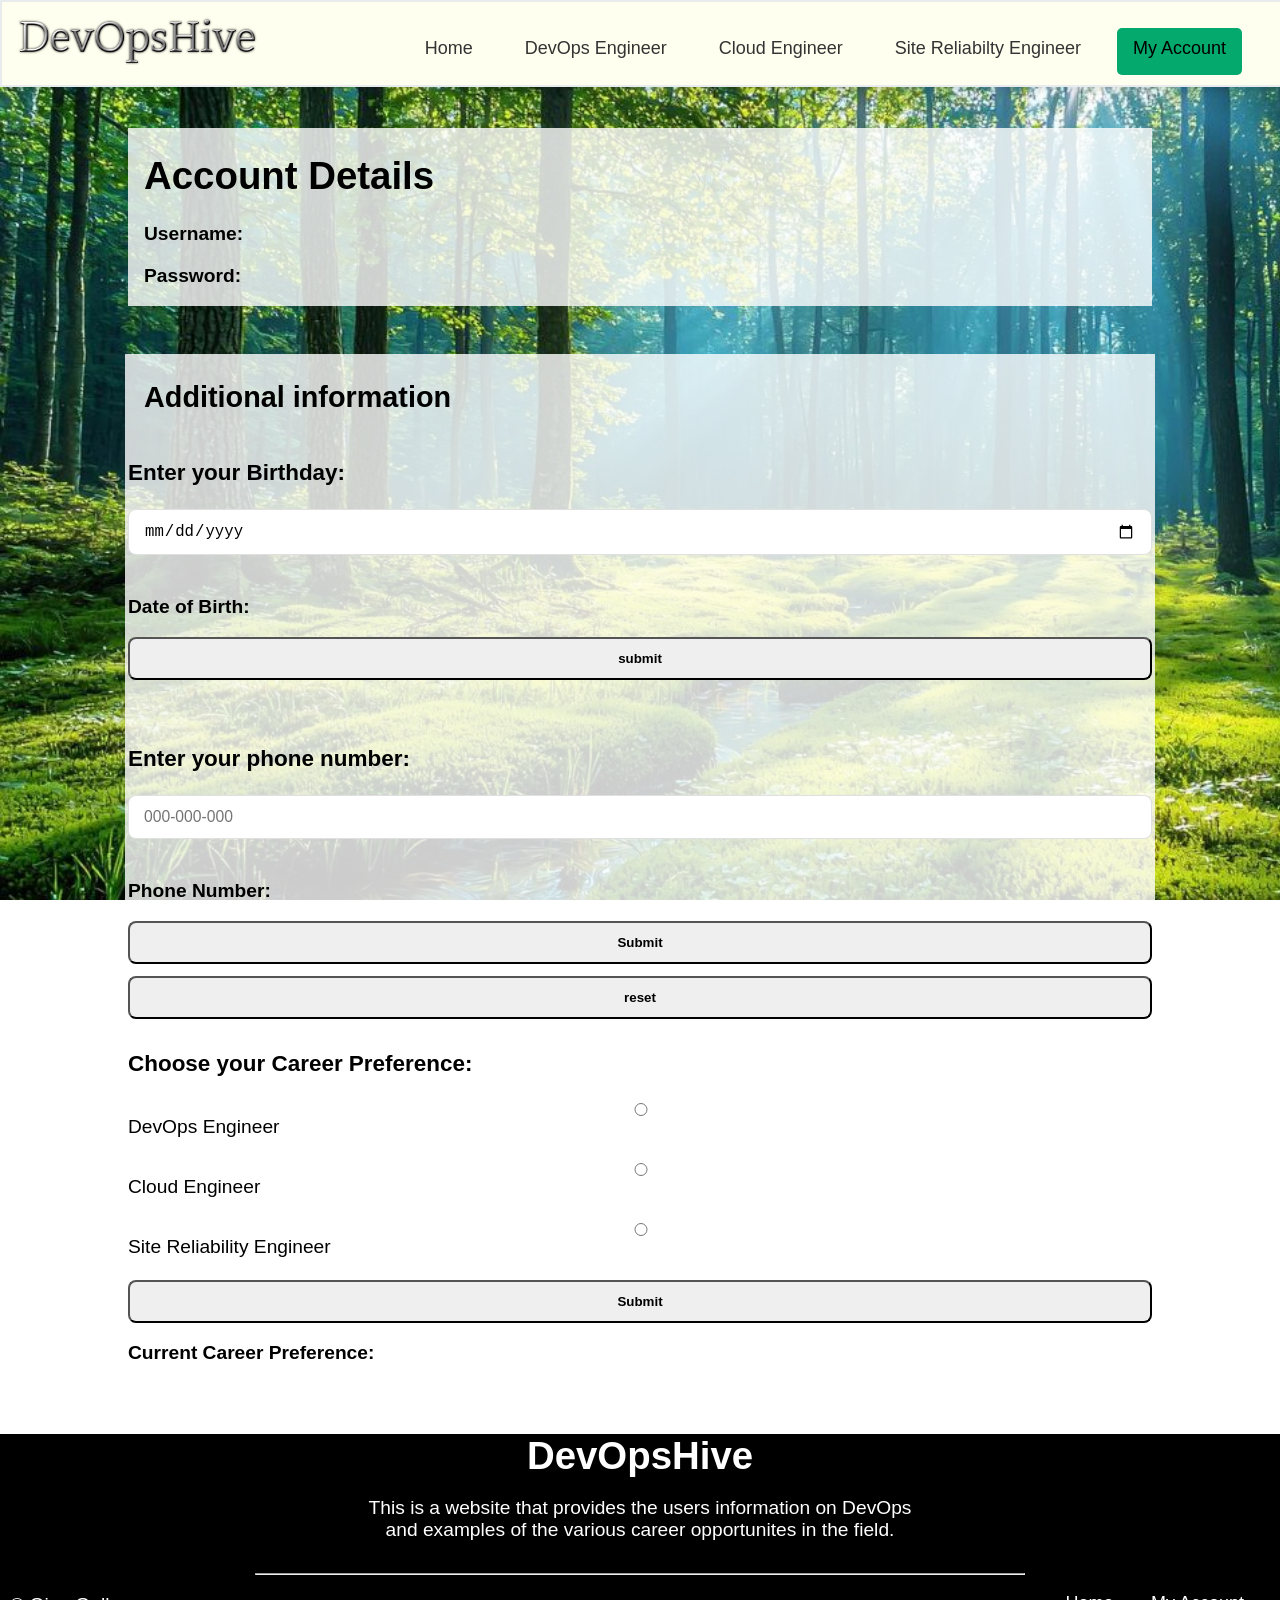
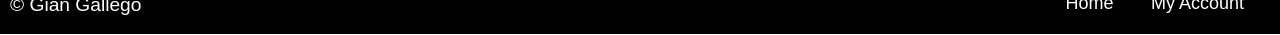
<file: account.html>
<!DOCTYPE html>
<html lang="en">
<head>
    <meta charset="UTF-8">
    <meta name="viewport" content="width=device-width, initial-scale=1.0">
    <meta name="author" content="Gian Gallego">
     <link rel="stylesheet" href="css/account.css">
     <link rel="shortcut icon" href="image/favicon.ico" type="x-icon"/>
    <title>My Account Page</title>   
</head>
<body>
    <div id="nav-bar">
        <header id="main-header">
            <img src="image/cooltext496253363751185.png" id="DevOpsHive"width="250px"/>
         </header>
        <div id="nav-buttons">
           <a href="main.html">Home</a>
            <a href="DevOps.html">DevOps Engineer</a>
            <a href="Cloud.html">Cloud Engineer</a>
            <a href="Site.html">Site Reliabilty Engineer</a>
             <a href="account.html"class="active">My Account</a>
        </div>
    </div>

<div id="big-section">
    <div id="account-section">
    <h1>Account Details</h1>
        <div id="personal">
    <p id="user"></p>
    <p id="pw"></p>
        </div>
    </div>

<section id="additional">
        <h1>Additional information</h1>
    <form>
        <h3>Enter your Birthday:</h3>
        <input type="date" id="Birthday"name="Birthday"><br>
        <p id="newborn"></p>
        <input type="submit" onclick="DOB()" value="submit"><br><br>

        <h3>Enter your phone number:</h3>
        <input type="tel" id="tele" name="telephone-number" pattern="[0-9]{3}-[0-9]{3}-[0-9]{3}" placeholder="000-000-000"><br>
        <p id="number"></p>
        <input type="submit"onclick="cool()"value="Submit"> 
        <input type="reset" id="empty"value="reset">
    
     
        <h3 id="decision">Choose your Career Preference:</h3>
        <input type="radio" id="job" name="fav_job" value="DevOps Engineer">
        <label for="html">DevOps Engineer</label><br>
        <input type="radio" id="job" name="fav_job" value="Cloud Engineer">
        <label for="css">Cloud Engineer</label><br>
        <input type="radio" id="job" name="fav_job" value="Site Reliability Engineer">
        <label for="javascript">Site Reliability Engineer</label><br>
        <input type="submit" onclick="fav()" value="Submit">
        <p id="current"></p>

        
    </form> 
</section>
</div>

<footer id="footer">
    <div id="bottom-footer">
        <h1 id="bottom-header">DevOpsHive</h1>
        <p id="bottom-line">This is a website that provides the users information on
        DevOps<br>and examples of the various career opportunites in the field.</p>
        <hr id="line">
    <div id="bottom-step">
        <p id="bottom-text">&copy; Gian Gallego</p>
        <div id="links">
        <a href="main.html">Home</a>
        <a href="account.html">My Account</a>
        </div>
        </div>
    </div>
  </footer>

  <script src="java/java1.js"></script>
</body>
</html>
</file>
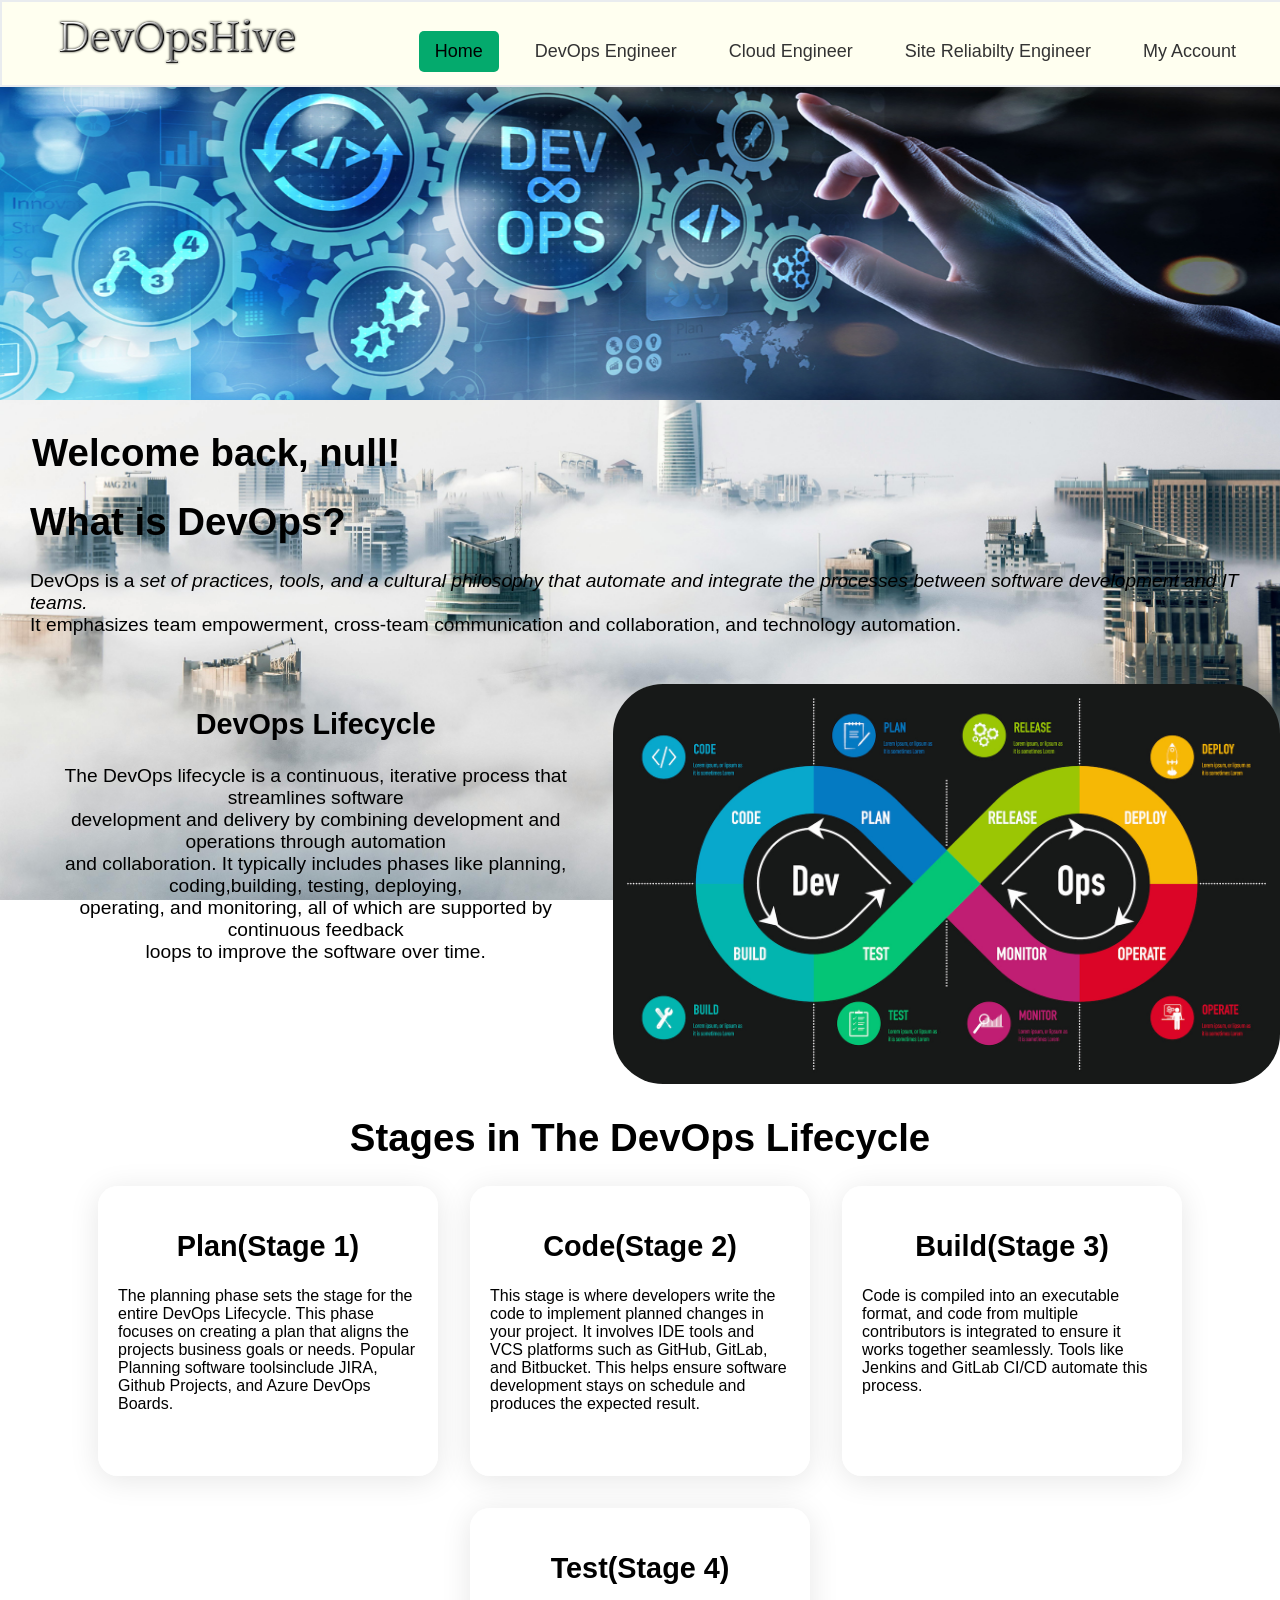
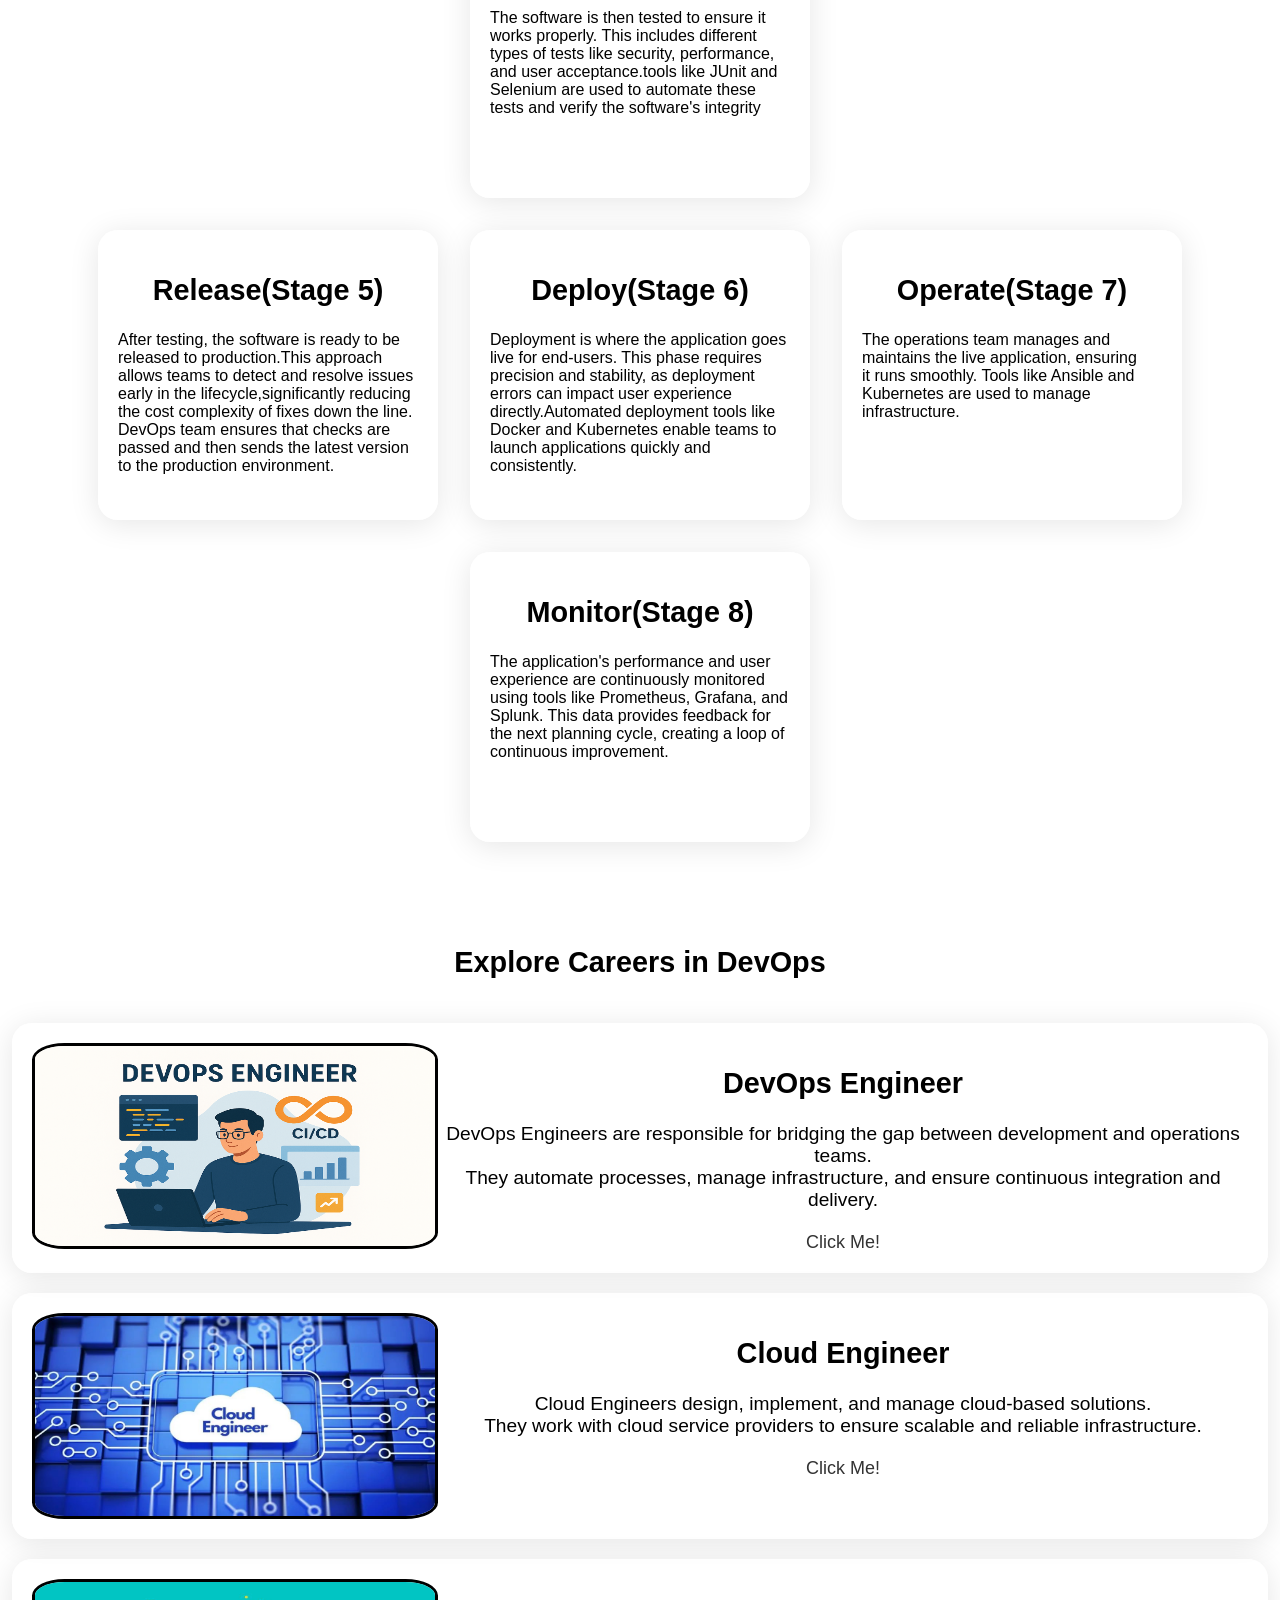
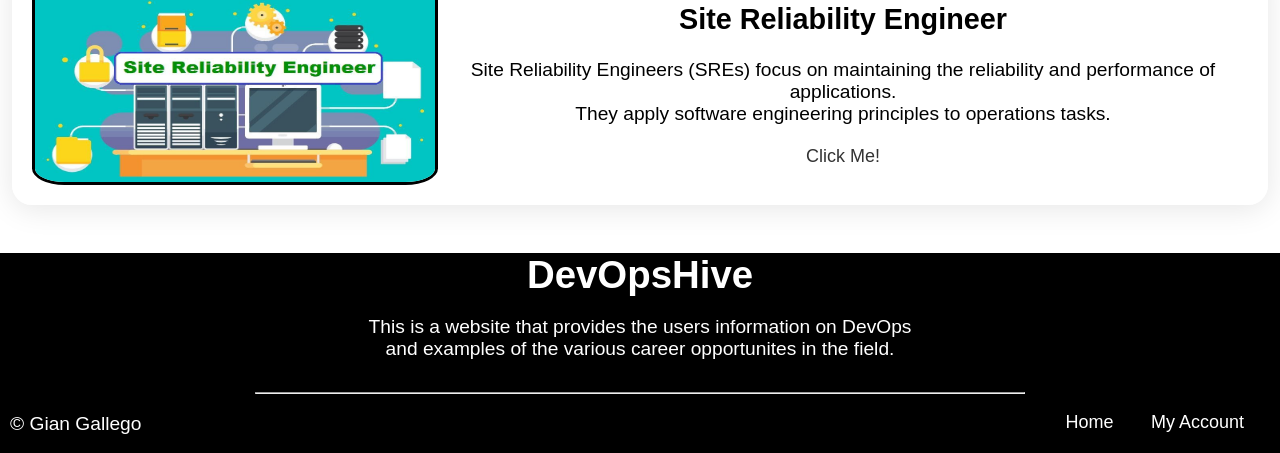
<file: main.html>
<!DOCTYPE html>
<html lang="en">
<head>
    <meta charset="UTF-8">
    <meta name="description" content="Homepage on DevOps">
    <meta name="viewport" content="width=device-width, initial-scale=1.0">
    <meta name="author" content="Gian Gallego">
    <link rel="stylesheet" href="css/main.css">
    <link rel="shortcut icon" href="image/favicon.ico" type="x-icon"/>
    <title>Main Page</title>
</head>
<body>
    <div id="nav-bar">
        <header id="main-header">
            <img src="image/cooltext496253363751185.png" id="DevOpsHive"width="250px"/>
         </header>
        <div id="nav-buttons">
            <a href="main.html"class="active">Home</a>
            <a href="DevOps.html">DevOps Engineer</a>
            <a href="Cloud.html">Cloud Engineer</a>
            <a href="Site.html">Site Reliabilty Engineer</a>
            <a href="account.html">My Account</a>
        </div>
    </div>
    <div class="headimg">
        <img src="image/NewDevImg.jpg" id="head-img"width="100%"
         height="400px"/>
    </div>
<main>
    <h1 id="demo"></h1>
    <div id="main-header">
    <h1 >
    What is DevOps?
    </h1>
    <p>DevOps is a <em>set of practices, tools, 
    and a cultural philosophy that automate 
    and integrate the processes between software development and IT teams.</em><br>
     It emphasizes team empowerment, 
    cross-team communication and collaboration, and technology automation.</p>
    </div>
</main>

    <section id="middlesection">

        <div id="middle-text">
        <h1>DevOps Lifecycle</h1>
        <p>The DevOps lifecycle is a continuous, iterative process that streamlines software<br>
            development and delivery by combining development and operations through automation<br> and collaboration. 
            It typically includes phases like planning, coding,building, testing, deploying,<br>operating, and monitoring,
            all of which are supported by continuous feedback<br>loops to improve the software over time. </p>
            </div>
        <img src="image/DevOps Life Cycle Image.jpeg" id="lifecycle"width="700px" height="400px"/>
    </section>
    <div id="lifecycle-steps">
        <h1 id="Steps">Stages in The DevOps Lifecycle</h1>  

        <div id="section1">
            <div id="Planning">
       <h2>Plan(Stage 1)</h2>
    <p>The planning phase sets the stage for the entire DevOps Lifecycle.
        This phase focuses on creating a plan that aligns the projects business goals or needs. Popular Planning software 
   toolsinclude JIRA, Github Projects, and Azure DevOps Boards. </p>
   </div>
        <div id="Code">
          <h2>Code(Stage 2)</h2>
    <p>This stage is where developers write the code to implement
        planned changes in your project.
        It involves IDE tools and VCS platforms such as GitHub, GitLab, and Bitbucket.
    This helps ensure software development stays on schedule and produces the expected result.</p>
    </div>

        <div id="Build">
        <h2>Build(Stage 3)</h2>
          <p>Code is compiled into an executable format, and code from multiple contributors is 
            integrated to ensure it works together seamlessly. Tools like Jenkins and GitLab CI/CD automate this process. </p>
        </div>
        <div id="Test">
                <h2>Test(Stage 4)</h2>
    <p>The software is then tested to ensure it works properly.
         This includes different types of tests like security, performance,
  and user acceptance.tools like JUnit and Selenium are used to
   automate these tests and verify the software's integrity</p>
        </div>
    </div>

        <div id="section2">
            <div id="Release">
             <h2>Release(Stage 5)</h2>
                <p>After testing, the software is ready to be released to production.This approach allows teams to detect and
         resolve issues early in the lifecycle,significantly reducing the cost
   complexity of fixes down the line. DevOps team ensures that
    checks are passed and then sends the latest version to the production environment.</p>
</div>
           <div id="Deploy">
             <h2>Deploy(Stage 6)</h2>
    <p>Deployment is where the application goes live for end-users.
        This phase requires precision and stability,
         as deployment errors can impact user experience directly.Automated deployment tools like 
         Docker and Kubernetes
     enable teams to launch applications quickly and consistently.</p>
              </div>

            <div id="Operate">
        <h2>Operate(Stage 7)</h2>
    <p>The operations team manages and maintains 
        the live application, ensuring<br> it runs smoothly. 
        Tools like Ansible and Kubernetes are used to manage infrastructure. </p>
</div>
        <div id="Monitor">
    <h2>Monitor(Stage 8)</h2> 
    <p>The application's performance and user experience are continuously monitored using tools like Prometheus, Grafana,
         and Splunk. This data provides feedback for the next planning cycle, creating a loop of continuous improvement. </p>
        </div>
    </div>

    <section id="careers">
        <h1>Explore Careers in DevOps</h1>
        <div id="career-card1">
            <img src="image/DevOps Engineer at Work.png" id="img1" alt="DevOps Engineer"width="300px" height="200px"/>
            <h2>DevOps Engineer</h2>
            <p>DevOps Engineers are responsible for bridging the gap between development and operations teams.<br>
                 They automate processes, manage infrastructure, and ensure continuous integration and delivery.</p>
            <a href="DevOps.html" id="button1" class="learn-more">Click Me!</a>
        </div>
        <div id="career-card2">
            <img src="image/cloud-engineer.jpg" id="img2"alt="Cloud Engineer"width="300px" height="200px"/>
            <h2>Cloud Engineer</h2>
            <p>Cloud Engineers design, implement, and manage cloud-based solutions.<br>
                 They work with cloud service providers to ensure scalable and reliable infrastructure.</p>
            <a href="Cloud.html" id="button2" class="learn-more">Click Me!</a>
        </div>
        <div id="career-card3">
            <img src="image/sre-engineer.jpg" id="img3"alt="Site Reliability Engineer"width="300px" height="200px"/>
            <h2>Site Reliability Engineer</h2>
            <p>Site Reliability Engineers (SREs) focus on maintaining the reliability and performance of applications.<br>
                 They apply software engineering principles to operations tasks.</p>
            <a href="Site.html" id="button3" class="learn-more">Click Me!</a>
        </div>
    </section>
    <footer id="footer">
    <div id="bottom-footer">
        <h1 id="bottom-header">DevOpsHive</h1>
        <p id="bottom-line">This is a website that provides the users information on
        DevOps<br>and examples of the various career opportunites in the field.</p>
        <hr id="line">
    <div id="bottom-step">
        <p id="bottom-text">&copy; Gian Gallego</p>
        <div id="links">
        <a href="main.html">Home</a>
        <a href="account.html">My Account</a>
        </div>
        </div>
    </div>
</footer>

    <script src="java/java.js"></script>
</body>
</html>
</file>
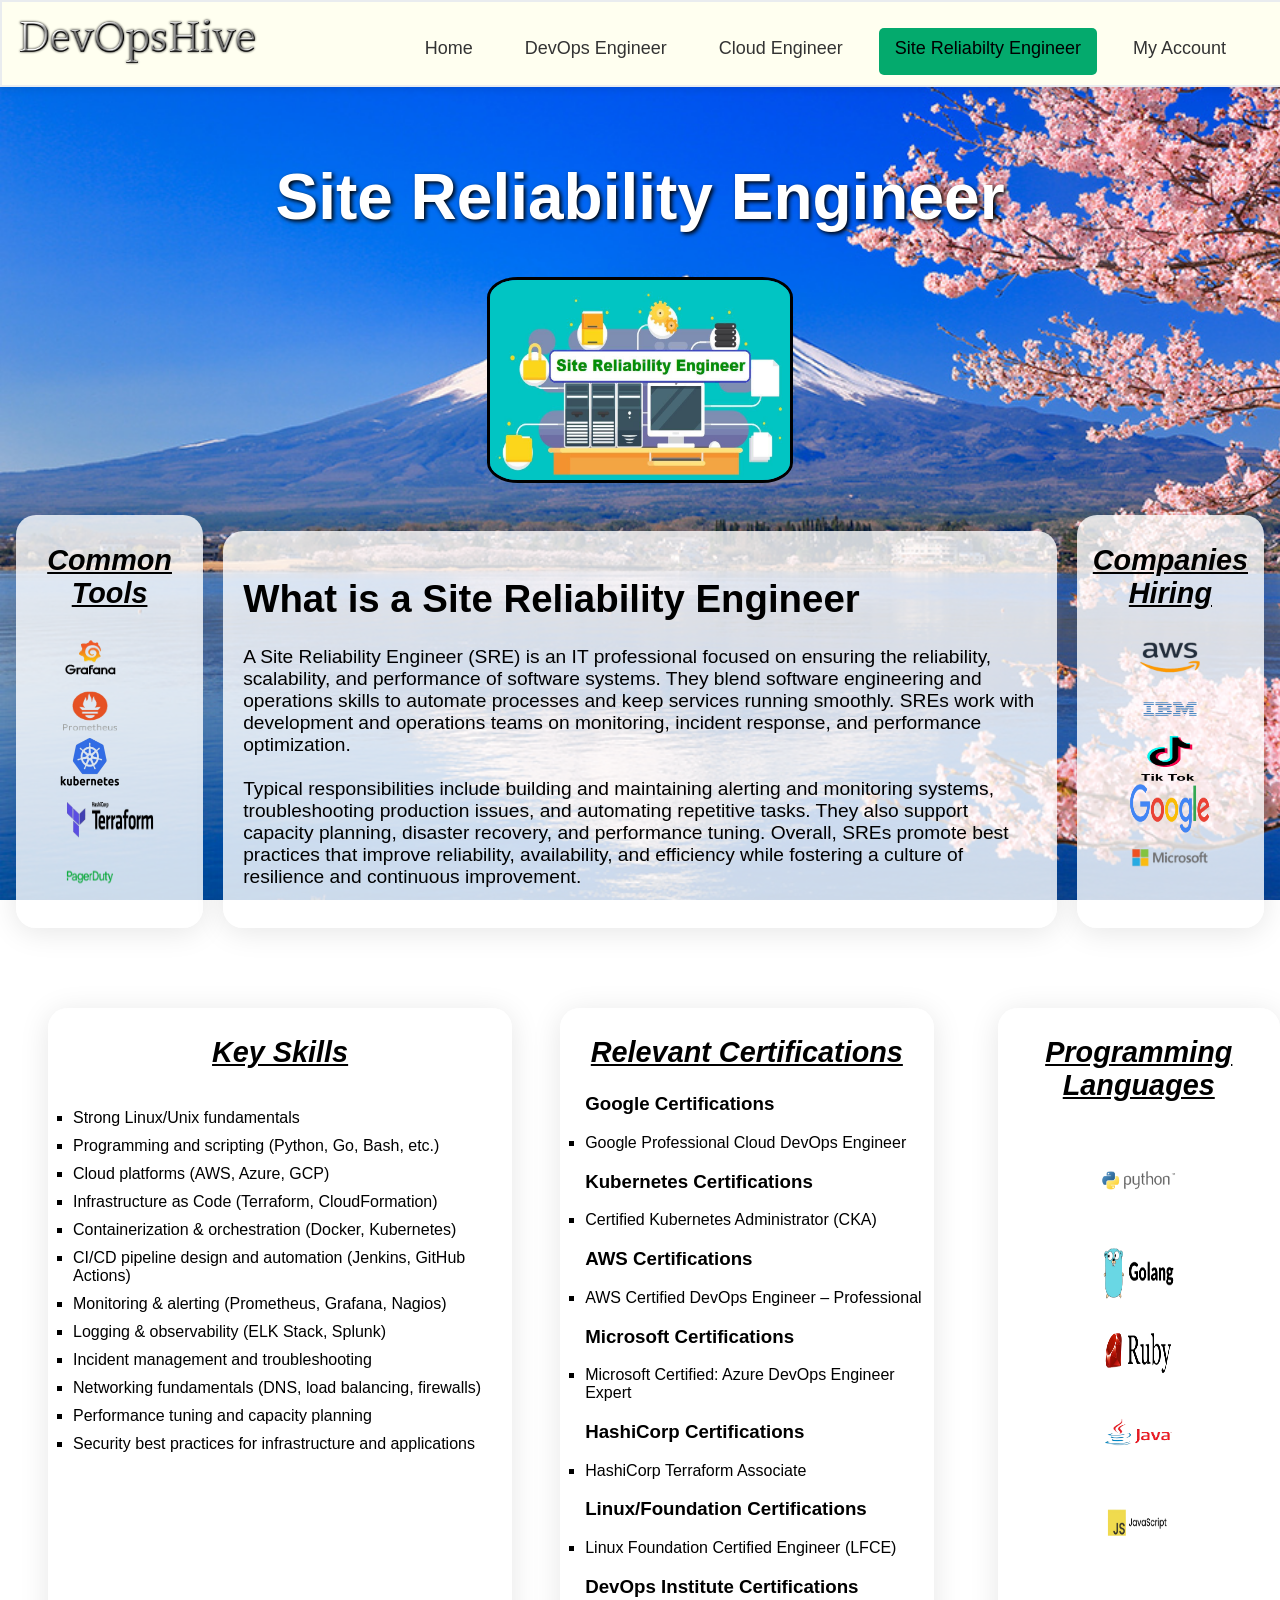
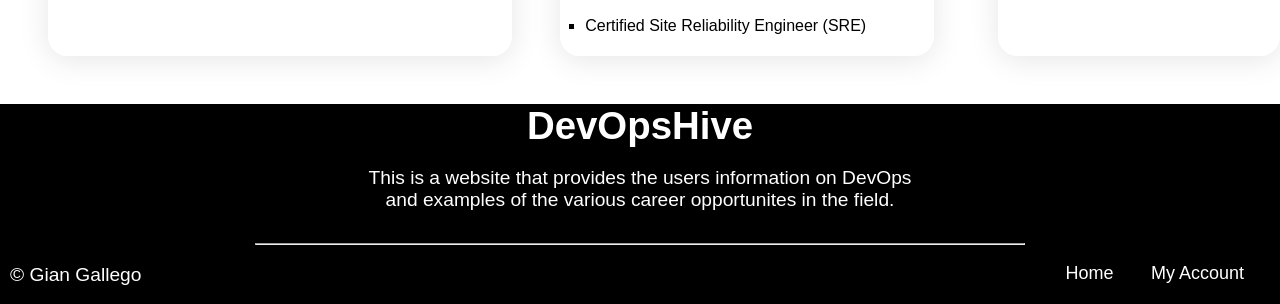
<file: Site.html>
<!DOCTYPE html>
<html lang="en">
<head>
    <meta charset="UTF-8">
    <meta name="author" content="Gian Gallego">
    <meta name="viewport" content="width=device-width, initial-scale=1.0">
    <link rel="shortcut icon" href="image/favicon.ico" type="x-icon"/>
    <title>Site Reliablity Engineer Page</title>
    <link rel="stylesheet" href="css/Site.css">
</head>
<body>
      <div id="nav-bar">
        <header id="main-header">
            <img src="image/cooltext496253363751185.png" id="DevOpsHive"width="250px"/>
         </header>
        <div id="nav-buttons">
            <a href="main.html">Home</a>
            <a href="DevOps.html">DevOps Engineer</a>
            <a href="Cloud.html">Cloud Engineer</a>
            <a href="Site.html"class="active">Site Reliabilty Engineer</a>
            <a href="account.html">My Account</a>
        </div>
    </div>
    <h1 id="top-header">Site Reliability Engineer</h1>
               <img id="main-image" src="image/sre-engineer.jpg"width="300px" height="200px"/>
    
<div id="whole-section">
        <div id="tools-section">
        <h2><em>Common Tools</em></h2>
        <div id="tool-img">
            <img src="image/Grafana_img-removebg-preview.png" width="60px" height="50px">
            <img src="image/Promotheus-removebg-preview.png" width="60px" height="50px">
            <img src="image/Kuburnetes-removebg-preview.png" width="60px" height="50px">
            <img src="image/Terraform-removebg-preview.png" width="100px" height="60px">
            <img src="image/PagerDuty-removebg-preview.png" width="60px" height="50px">
     </div>
 </div>
    <div id="main-section">
        <h1>What is a Site Reliability Engineer</h1>
        <p>A Site Reliability Engineer (SRE) is an IT professional focused on ensuring the reliability,
             scalability, and performance of software systems. They blend software engineering and operations skills to 
             automate processes and keep services running smoothly.
             SREs work with development and operations teams on monitoring, incident response, and performance optimization.<br><br>

Typical responsibilities include building and maintaining alerting and monitoring systems, troubleshooting production 
issues, and automating repetitive tasks. They also support capacity planning, disaster recovery, and performance tuning. 
Overall, SREs promote best practices that improve reliability, availability, and efficiency while fostering a culture of 
resilience and continuous improvement.
    </p>  
        
    </div>

    <div id="companies-section">
        <h2><em>Companies Hiring </em></h2>
            <div id="company-img">
            <img src="image/aws_image-removebg-preview.png" width="80px" height="50px">
            <img src="image/IBM-removebg-preview.png" width="80px" height="50px">
            <img src="image/Tiktok_img-removebg-preview.png" width="80px" height="50px">
            <img src="image/google-removebg-preview.png" width="80px" height="50px">
            <img src="image/Microsoft_image-removebg-preview.png" width="80px" height="50px">
        </div>
    </div>
</div>

<div id="lower-section">
    <div id="skills-section">
        <h2><em>Key Skills</em></h2>    
        <ul>
            <li>Strong Linux/Unix fundamentals
            <li>Programming and scripting (Python, Go, Bash, etc.)</li>
            <li>Cloud platforms (AWS, Azure, GCP)</li>
            <li>Infrastructure as Code (Terraform, CloudFormation)</li>
            <li>Containerization & orchestration (Docker, Kubernetes)</li>
            <li>CI/CD pipeline design and automation (Jenkins, GitHub Actions)</li>
            <li>Monitoring & alerting (Prometheus, Grafana, Nagios)</li>
            <li>Logging & observability (ELK Stack, Splunk)</li>
            <li>Incident management and troubleshooting</li>
            <li>Networking fundamentals (DNS, load balancing, firewalls)</li>
            <li>Performance tuning and capacity planning</li>
            <li>Security best practices for infrastructure and applications</li>
        </ul>
    </div>
    <div id="certifications-section">
        <h2><em>Relevant Certifications</em></h2>
            <ul>
                <h3>Google Certifications</h3>
                <li>Google Professional Cloud DevOps Engineer</li>
                <h3>Kubernetes Certifications</h3>
                <li>Certified Kubernetes Administrator (CKA)</li>
                <h3>AWS Certifications</h3>
                <li>AWS Certified DevOps Engineer – Professional</li>
                <h3>Microsoft Certifications</h3>
                <li>Microsoft Certified: Azure DevOps Engineer Expert</li>
                <h3>HashiCorp Certifications</h3>
                <li>HashiCorp Terraform Associate</li>
                <h3>Linux/Foundation Certifications</h3>
                <li>Linux Foundation Certified Engineer (LFCE)</li>
                <h3>DevOps Institute Certifications</h3>
                <li>Certified Site Reliability Engineer (SRE)</li>
            </ul>            
</div>
<div id="programming-section">
    <h2><em>Programming Languages</em></h2>
    <div id="programme-img">
    <img src="image/Python_img-removebg-preview.png"width="75px" height="80px">
    <img src="image/Golang_logo-removebg-preview.png"width="75px" height="60px">
    <img src="image/Ruby_img-removebg-preview.png"width="75px" height="60px">
    <img src="image/Java_img-removebg-preview.png" width="75px" height="60px">
    <img src="image/Javascript_img-removebg-preview.png"width="75px" height="80px">
</div>
</div>
</div>

    <footer id="footer">
    <div id="bottom-footer">
        <h1 id="bottom-header">DevOpsHive</h1>
        <p id="bottom-line">This is a website that provides the users information on
        DevOps<br>and examples of the various career opportunites in the field.</p>
        <hr id="line">
    <div id="bottom-step">
        <p id="bottom-text">&copy; Gian Gallego</p>
        <div id="links">
        <a href="main.html">Home</a>
        <a href="account.html">My Account</a>
        </div>
        </div>
    </div>
    </footer>

    <script src="java/java3.js"></script>
</body>
</html>
</body>
</html>
</file>
<file: css/account.css>
html, body {
    max-width: 100%;
    box-sizing: border-box;
}



body  {
    font-family: 'Gill Sans', 'Gill Sans MT', "Calibri", 'Trebuchet MS'," sans-serif";
    background-image:url("../image/myaccimg.jpg");
   background-size:cover;
   background-repeat: no-repeat;
   background-attachment:fixed;
   margin:0;
   font-family:'Gill Sans', 'Gill Sans MT', Calibri, 'Trebuchet MS', sans-serif;
   width: 100%;
   overflow-x: hidden;
   font-size: larger;

 
}
#nav-bar{
    width: 100%;
    background-color: ivory;
    padding:10px;
    display:flex;
    justify-content: space-between;
    overflow:hidden;
    text-align: center;
    box-shadow: 0 2px 8px rgba(0, 0, 0, 0.1);
    border: 2px solid #e9ecef;
    position:fixed;
    top:0;
    height: var(--nav-height);
    left:0;
    right:0;
    z-index: 1000;
}
#nav-buttons {
    display:flex;
    gap:20px;
    margin-right: 50px;
    text-decoration:solid;
    margin-top:1rem;
    overflow: hidden;
    cursor:pointer;



}
#nav-buttons a {
    padding: 10px 16px;
    text-decoration: none;
    text-decoration-color: 5px solid black;
    color: #333;
    border-radius: 5px;
    transition: 0.3s ease;
    font-weight: 500;
    font-size: large;
}


#nav-buttons a:hover {
    text-decoration:underline;
    background-color: #e9ecef;
}

#nav-buttons a.active {
    background-color: #04AA6D;
    color: black;
}
#footer {
    margin-top:3rem;
    width: 100%;
    height: 200px;
    background-color: #000000;
    color: white;
    position:relative;
    bottom:0;
}
#bottom-text {
    margin-left:10px;
    color: white;

}
#bottom-header {
    margin-top: 1rem;
    margin:auto;
    text-align:center;
    
}
#line {
    margin-top:2rem;
    width:60%;
}
#bottom-line {
    text-align: center;
}

#links {
    position: absolute;
    right:20px;
    bottom:20px;
    gap:20px;
    text-decoration:solid;
    cursor:pointer;



}
#links a {
    padding: 10px 16px;
    text-decoration: none;
    text-decoration-color: 5px solid black;
    color: #333;
    border-radius: 5px;
    transition: 0.3s ease;
    font-weight: 500;
    font-size: large;
    color:white;
}


#links a:hover {
    text-decoration:underline;
    background-color: #e9ecef;
}
#footer {
    margin-top:3rem;
    width: 100%;
    height: 200px;
    background-color: #000000;
    color: white;
    position:relative;
    bottom:0;
}
#bottom-text {
    margin-left:10px;
    color: white;

}
#bottom-header {
    margin-top: 1rem;
    margin:auto;
    text-align:center;
    
}
#line {
    margin-top:2rem;
    width:60%;
}
#bottom-line {
    text-align: center;
}

#links {
    position: absolute;
    right:20px;
    bottom:20px;
    gap:20px;
    text-decoration:solid;
    cursor:pointer;



}
#links a {
    padding: 10px 16px;
    text-decoration: none;
    text-decoration-color: 5px solid black;
    color: #333;
    border-radius: 5px;
    transition: 0.3s ease;
    font-weight: 500;
    font-size: large;
    color:white;
}


#links a:hover {
    text-decoration:underline;
    background-color: gray;
}
#big-section {
    display:flex;
    flex-direction: column;
    align-items: center;
}
#account-section {
    margin-top:8rem;
    background-color:  rgba(255, 255, 255, 0.8);
    width:80%;
}
#personal {
    margin-left:1rem;
}
#additional {
    background-color:  rgba(255, 255, 255, 0.8);
    width:80%;
    margin-top:3rem;
    padding: 3px;

}
h1 {
    margin-left:1rem;
}
#decision {
    margin-top:2rem;
}

#additional form {
    display:flex;
    flex-direction: column;
}
#addional label {
    font-weight:700;
}

#additional input[type="tel"],
#additional input[type="date"],
#additional select,
#additional textarea {
    padding: 12px 15px;
    border-radius: 8px;
    border: 1px solid rgba(0,0,0,0.12);
    background: #fff;
    transition: border-color 0.15s ease, box-shadow 0.15s ease;
    font-size: 0.98rem;
}

#additional input[type="submit"],
#additional input[type="reset"] {
    display:flex ;
    flex-direction: row;
    border-radius: 8px;
    cursor:pointer;
    font-weight:700;
    padding: 12px 15px;

}
#additional input[type="reset"] {
    margin-top:0.75rem;
}

#additional input[type="submit"]:hover,
#additional input[type="reset"]:hover {
    background-color:lightgrey;
}

@media (max-width: 900px) {
    :root { --nav-height: 72px; }
     #nav-buttons { gap: 10px; margin-right: 16px; }
    #nav-buttons a { padding: 7px 10px; font-size: 0.95rem; }
    #account-section {width:75%}
    #additional {
        width:75%;

    }
}

@media (max-width:600px) {
    :root { --nav-height: 100px; }
    #nav-bar {padding: 10px 12px, }
    #DevOpsHive {width:100px;margin-top:2rem;}
    #nav-buttons {display:flex;flex-direction:row;margin-right:3rem; }
    #nav-buttons a { display:flex; flex-direction:row;padding:5px,10px;width:40px;font-size:12px;height:50px; }
}

@media (min-width: 1400px) {
    :root { --container-max: 1400px; }
     #account-section {width:85%}
    #additional {
        width:85%;

}
}



i {
    right:15px;
    position:absolute;
</file>
<file: css/main.css>
html, body {
    max-width: 100%;
    box-sizing: border-box;
}



body  {
    font-family: 'Gill Sans', 'Gill Sans MT', "Calibri", 'Trebuchet MS'," sans-serif";
    background-image:url("../image/pexels-apasaric-325185.jpg");
   background-size:cover;
   background-repeat: no-repeat;
   background-attachment:fixed;
   margin:0;
   font-family: 'Gill Sans', 'Gill Sans MT', Calibri, 'Trebuchet MS', sans-serif;
   width: 100%;
   overflow-x: hidden;
   font-size:larger;

 
}
#nav-bar{
    width: 100%;
    height: var(--nav-height);
    background-color: ivory;
    padding:10px 20px;
    display:flex;
    justify-content: space-between;
    overflow:hidden;
    text-align: center;
    align-items: center;
    box-shadow: 0 2px 8px rgba(0, 0, 0, 0.1);
    border: 2px solid #e9ecef;
    position:fixed;
    top:0;
    left:0;
    right:0;
    z-index: 1000;
    
}
#nav-buttons {
    display:flex;
    gap:20px;
    margin-right: 50px;
    text-decoration:solid;
    margin-top:1rem;
    overflow: hidden;
    cursor:pointer;



}
#nav-buttons a {
    padding: 10px 16px;
    text-decoration: none;
    text-decoration-color: 5px solid black;
    color: #333;
    border-radius: 5px;
    transition: 0.3s ease;
    font-weight: 500;
    font-size: large;
}


#nav-buttons a:hover {
    text-decoration:underline;
    background-color: #e9ecef;
}

#nav-buttons a.active {
    background-color: #04AA6D;
    color: black;
}


#main-header {
    margin-left: 30px;
}
#h1 {
    justify-content: center;
}

#middlesection {
    margin-top:3rem ;
    display: flex;
    gap: 30px;
    text-align: center;
    justify-content: center;
}
#lifecycle {
    border-radius: 50px;
}
#lifecycle-steps {
    align-items: center;
}
#middle-text {
    flex-direction: column;
    margin-left: 3rem;
}
#section1, #section2 {
    display:flex;
    align-items: flex-start;
    flex-wrap:wrap;
    justify-content: center;
    gap: 2rem;
}
#Planning,#Code, #Build, #Test, #Deploy, #Operate, #Monitor, #Release {
    width: 300px;
    min-height:250px;
    background-color: rgba(255, 255, 255, 0.8);
    padding: 20px;
    border-radius: 20px;
    box-shadow: 0 4px 30px rgba(0, 0, 0, 0.1);
}


#Planning h2, #Code h2, #Build h2, #Test h2, #Deploy h2, #Operate h2, #Monitor h2, #Release h2 {
    text-align: center;
}
#Planning p, #Code p, #Build p, #Test p, #Deploy p, #Operate p, #Monitor p, #Release p {
    font-size: 16px;
}

#section2 {
    margin-top: 2rem;
}

#Steps {
    text-align: center;
    margin-top: 2rem;
}
#careers {
    margin-top: 5rem;
    text-align: center;
}
.learn-more {
    text-decoration:none;
  
}

#careers {
    margin-top: 5rem;
    display:flex;
    flex-direction:column;
    gap:20px;

}
#career-card1, #career-card2, #career-card3 {
    width: 800px;
    height: auto;
    background-color: rgba(255, 255, 255, 0.8);
    padding: 20px;
    border-radius: 20px;
    box-shadow: 0 4px 30px rgba(0, 0, 0, 0.1);
    width:95%;
    margin:auto;
    
}
#img1, #img2, #img3 {
    float:left;
    width:400px;
}

#button1, #button2, #button3 {
    padding: 10px 16px;
    text-decoration: none;
    text-decoration-color: 5px solid black;
    color: #333;
    border-radius: 5px;
    transition: 0.3s ease;
    font-weight: 500;
    font-size: large;

}
#button1:hover, #button2:hover, #button3:hover {
    text-decoration:underline;
    background-color:#e9ecef;

}
#footer {
    margin-top:3rem;
    width: 100%;
    height: 200px;
    background-color: #000000;
    color: white;
    position:relative;
}
#bottom-text {
    margin-left:10px;
    color: white;

}
#bottom-header {
    margin-top: 1rem;
    margin:auto;
    text-align:center;
    
}
#line {
    margin-top:2rem;
    width:60%;
}
#bottom-line {
    text-align: center;
}

#links {
    position: absolute;
    right:20px;
    bottom:20px;
    gap:20px;
    text-decoration:solid;
    cursor:pointer;



}
#links a {
    padding: 10px 16px;
    text-decoration: none;
    text-decoration-color: 5px solid black;
    color: #333;
    border-radius: 5px;
    transition: 0.3s ease;
    font-weight: 500;
    font-size: large;
    color:white;
}


#links a:hover {
    text-decoration:underline;
    background-color:grey;
}
#demo {
    margin-left:2rem;
}

#section h1 {

}
/* Tablet / small desktop */
@media (max-width: 900px) {
    :root { --nav-height: 72px; }

    #nav-buttons { gap: 10px; margin-right: 16px; }
    #nav-buttons a { padding: 7px 10px; font-size: 0.95rem; }
    #middlesection {flex-direction:column;gap: 18px; margin-top: calc(var(--nav-height) + 1rem); }
    #section1, #section2 {display:flex;justify-content:center;:center;}
    #lifecycle-steps {align-items:center;text-align: center;}
    #career-card1, #career-card2, #career-card3 { width: 100%; padding: 16px; margin: 0 auto; }
}

/* Mobile */
@media (max-width: 600px) {
    :root { --nav-height: 100px; }

    #nav-bar {padding: 10px 12px, }
    #DevOpsHive {width:100px;}
    #nav-buttons {display:flex;flex-direction:row;margin-right:3rem; }
    #nav-buttons a { display:flex; flex-direction:row;padding:5px,10px;width:40px;font-size:12px;height:50px; }
    #lifecycle {width:500px;}
    #main-header { margin-left: 8px; }
    #middlesection { margin-top: 0.5rem; padding: 0 8px; }
    #Planning, #Code, #Build, #Test, #Deploy, #Operate, #Monitor, #Release { width: 80%; align-items:center;margin:auto;}
     #career-card1, #career-card2, #career-card3 { display:flex;flex-direction:column;align-items:center;width:80%; }
    #footer {padding: 24px 12px; }
    #bottom-text {bottom:0;float: inline-start;}
    #links {margin-top: 5px; right:0;margin-right:3rem; }
    
}

/* Large desktops */
@media (min-width: 1400px) {
    :root { --container-max: 1400px; }
    #career-card1, #career-card2, #career-card3 { width: 85%; }
    #header-img {width:100%;}
}
</file>
<file: css/Site.css>
html, body {
    max-width: 100%;
    box-sizing: border-box;
}

body  {
    font-family: 'Gill Sans', 'Gill Sans MT', "Calibri", 'Trebuchet MS'," sans-serif";
    background-image:url("../image/SiteRelbackImg.jpg");
   background-size:cover;
   background-repeat: no-repeat;
   background-attachment:fixed;
   margin:0;
   font-family: 'Gill Sans', 'Gill Sans MT', Calibri, 'Trebuchet MS', sans-serif;
   width: 100%;
   overflow-x: hidden;
   min-height: 100vh;
   font-size: larger;

 
}
#nav-bar{
    width: 100%;
    background-color: ivory;
    padding:10px;
    display:flex;
    justify-content: space-between;
    overflow:hidden;
    text-align: center;
    box-shadow: 0 2px 8px rgba(0, 0, 0, 0.1);
    border: 2px solid #e9ecef;
    position:fixed;
    top:0;
    
}
#nav-buttons {
    display:flex;
    gap:20px;
    margin-right: 50px;
    text-decoration:solid;
    margin-top:1rem;
    overflow: hidden;
    cursor:pointer;



}
#nav-buttons a {
    padding: 10px 16px;
    text-decoration: none;
    text-decoration-color: 5px solid black;
    color: #333;
    border-radius: 5px;
    transition: 0.3s ease;
    font-weight: 500;
    font-size: large;
}


#nav-buttons a:hover {
    text-decoration:underline;
    background-color: #e9ecef;
}

#nav-buttons a.active {
    background-color: #04AA6D;
    color: black;
}


#top-header {
    text-align: center;
    margin-top: 10rem;
    font-size: 4rem;
    color: white;
    text-shadow: 2px 2px 4px #000000;
}
#tools-section {
    width: 200px;
    height: auto;
    background-color: rgba(255, 255, 255, 0.8);
    padding: 5px;
    border-radius: 20px;
    box-shadow: 0 4px 30px rgba(0, 0, 0, 0.1);
    display:flex;
    flex-direction: column;
    align-items: center;
    margin-left: 1rem;
    margin-top: 2rem;
}
#tools-section h2 {
    text-align: center;
    text-decoration: underline;
}
#tool-img {
    display:flex;
    flex-direction:column;
    gap:2px;
}
#main-image {
    margin:auto;
    text-align: center;
    display: block;
}
#companies-section h2 {
    text-decoration: underline;
    text-align: center;
}

#companies-section {
    margin-top: 2rem;
    width: 200px;
    height: auto;
    background-color: rgba(255, 255, 255, 0.8);
    padding: 5px;
    border-radius: 20px;
    box-shadow: 0 4px 30px rgba(0, 0, 0, 0.1);
    display:flex;
    flex-direction: column;
    margin-right:1rem;
    align-items: center;
}
#company-img {
    display:flex;
    flex-direction:column;
    
}
#main-section {
    width: 70%;
    margin: auto;
    margin-top: 3rem;
    background-color: rgba(255, 255, 255, 0.8);
    padding: 20px;
    border-radius: 20px;
    box-shadow: 0 4px 30px rgba(0, 0, 0, 0.1);
}
#whole-section {
    display: flex;
    flex-wrap:nowrap;
    gap: 20px;
    margin-bottom: 3rem;
}
#lower-section {
    margin-top: 3rem;
    display:flex;
    gap: 1rem;
    flex-direction: row;
    margin-bottom: 3rem;
    margin-left: 3rem;
    justify-content: center;
}
#skills-section {
    width: 500px;
    height: auto;
    background-color: rgba(255, 255, 255, 0.8);
    padding: 5px;
    border-radius: 20px;
    box-shadow: 0 4px 30px rgba(0, 0, 0, 0.1);
    display:flex;
    flex-direction:column;
    align-items: center;
    margin-right: 1rem;
    margin-top: 2rem;
}
#certifications-section {
    width: 400px;
    height: auto;
    background-color: rgba(255, 255, 255, 0.8);
    padding: 5px;
    border-radius: 20px;
    box-shadow: 0 4px 30px rgba(0, 0, 0, 0.1);
    flex-direction: column;
    align-items: center;
    margin-left: 1rem;
    margin-top: 2rem;
}
#certifications-section h2, #skills-section h2, #programming-section h2 {
    text-align: center;
    text-decoration: underline;
}
#certifications-section ul, #skills-section ul {
    font-size: 16px;
    list-style-type: square;
    padding-left: 20px;
}
#certifications-section li, #skills-section li {
    margin-bottom: 10px;
}
#certifications-section p, #skills-section p {
    font-size: 16px;
}
#programming-section {
    margin-top: 2rem;
    width: 300px;
    height: auto;
    justify-content: flex-start;
    text-align: center;
    gap: 1rem;
    display: flex;
    flex-direction: column;
    margin-left: 3rem;
     background-color: rgba(255, 255, 255, 0.8);
    padding: 5px;
    border-radius: 20px;
    box-shadow: 0 4px 30px rgba(0, 0, 0, 0.1);
    align-items: center;
}
#programme-img {
    display:flex;
    flex-direction:column;
    gap:20px;
}
#footer {
    margin-top:3rem;
    width: 100%;
    height: 200px;
    background-color: #000000;
    color: white;
    position:relative;
}
#bottom-text {
    margin-left:10px;
    color: white;

}
#bottom-header {
    margin-top: 1rem;
    margin:auto;
    text-align:center;
    
}
#line {
    margin-top:2rem;
    width:60%;
}
#bottom-line {
    text-align: center;
}

#links {
    position: absolute;
    right:20px;
    bottom:20px;
    gap:20px;
    text-decoration:solid;
    cursor:pointer;



}
#links a {
    padding: 10px 16px;
    text-decoration: none;
    text-decoration-color: 5px solid black;
    color: #333;
    border-radius: 5px;
    transition: 0.3s ease;
    font-weight: 500;
    font-size: large;
    color:white;
}


#links a:hover {
    text-decoration:underline;
    background-color:grey;
}
#account-section {
    background-color:  rgba(255, 255, 255, 0.8);
    width:80%;
}
@media (max-width: 900px) {
    :root { --nav-height: 72px; }
    #nav-buttons { gap: 10px; margin-right: 16px; }
     #nav-buttons a { padding: 7px 10px; font-size: 0.95rem; }
      #top-header {font-size: x-large;}
    body {
    font-size: medium;
    }
    #tools-section{display:flex;flex-direction:column;width:90%;margin: auto;margin-top:3rem;}
    #tool-img  {display:flex;flex-direction:row;gap:12px;}
    #whole-section {display:flex;flex-direction: column;align-items: center;}
    #companies-section{display:flex;flex-direction: column;width:90%;align-items: center;margin:auto;margin-top:3rem;}
    #company-img {display:flex;flex-wrap:wrap;flex-direction: row;gap:8px; }
    #lower-section { display:flex; flex-direction: column;align-items: center;}
    #skills-section {width:70%;margin:auto;}
    #certifications-section {width:70%;margin:auto;}
    #programming-section {width:90%;margin:auto;align-items:center;}
    #programme-img {display:flex;flex-direction:row;}
  
}
@media (max-width: 600px) {
    :root { --nav-height: 100px; }

    body {
    font-size: medium;
    }
    #nav-bar {padding: 10px 12px, }
    #DevOpsHive {width:100px;margin-top:2rem;}
    #nav-buttons {display:flex;flex-direction:row;margin-right:3rem; }
    #nav-buttons a { display:flex; flex-direction:row;padding:5px,10px;width:40px;font-size:12px;height:50px; }
    #top-header {font-size: x-large;}
    
}
</file>
